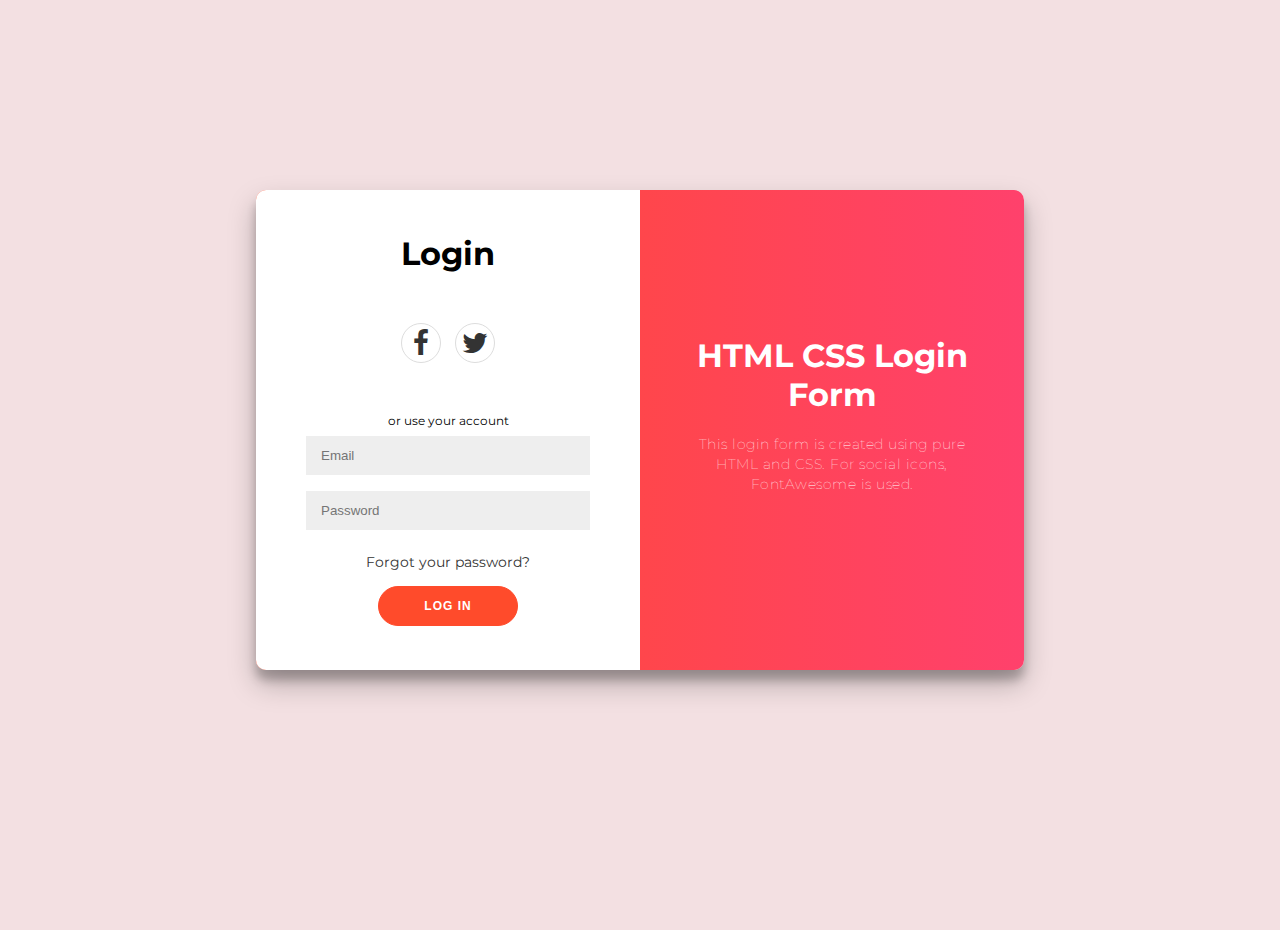
<file: LOGIN/login.html>
<!DOCTYPE html>
<html>
<head>
	<link rel="stylesheet" href="style_login.css">
	<link rel="stylesheet" href="https://cdnjs.cloudflare.com/ajax/libs/font-awesome/4.7.0/css/font-awesome.min.css">
	<title>Login Form Using HTML And CSS Only</title>
</head>
<body>
	<div class="container" id="container">
		<div class="form-container log-in-container">
			<form action="#">
				<h1>Login</h1>
				<div class="social-container">
					<a href="#" class="social"><i class="fa fa-facebook fa-2x"></i></a>
					<a href="#" class="social"><i class="fab fa fa-twitter fa-2x"></i></a>
				</div>
				<span>or use your account</span>
				<input type="email" placeholder="Email" />
				<input type="password" placeholder="Password" />
				<a href="#">Forgot your password?</a>
				<button>Log In</button>
			</form>
		</div>
		<div class="overlay-container">
			<div class="overlay">
				<div class="overlay-panel overlay-right">
					<h1>HTML CSS Login Form</h1>
					<p>This login form is created using pure HTML and CSS. For social icons, FontAwesome is used.</p>
				</div>
			</div>
		</div>
	</div>
</body>
</html>
</file>
<file: LOGIN/style_login.css>
@import url('https://fonts.googleapis.com/css?family=Montserrat:400,800');

* {
	box-sizing: border-box;
}

body {
	background: #f3e0e2;
	display: flex;
	justify-content: center;
	align-items: center;
	flex-direction: column;
	font-family: 'Montserrat', sans-serif;
	height: 100vh;
	margin: -20px 0 50px;
}

h1 {
	font-weight: bold;
	margin: 0;
}

p {
	font-size: 14px;
	font-weight: 100;
	line-height: 20px;
	letter-spacing: 0.5px;
	margin: 20px 0 30px;
}

span {
	font-size: 12px;
}

a {
	color: #333;
	font-size: 14px;
	text-decoration: none;
	margin: 15px 0;
}

button {
	border-radius: 20px;
	border: 1px solid #FF4B2B;
	background-color: #FF4B2B;
	color: #FFFFFF;
	font-size: 12px;
	font-weight: bold;
	padding: 12px 45px;
	letter-spacing: 1px;
	text-transform: uppercase;
	transition: transform 80ms ease-in;
}

form {
	background-color: #FFFFFF;
	display: flex;
	align-items: center;
	justify-content: center;
	flex-direction: column;
	padding: 0 50px;
	height: 100%;
	text-align: center;
}

input {
	background-color: #eee;
	border: none;
	padding: 12px 15px;
	margin: 8px 0;
	width: 100%;
}

.container {
	background-color: #fff;
	border-radius: 10px;
  	box-shadow: 0 14px 28px rgba(0,0,0,0.25), 0 10px 10px rgba(0,0,0,0.22);
	position: relative;
	overflow: hidden;
	width: 768px;
	max-width: 100%;
	min-height: 480px;
}

.form-container {
	position: absolute;
	top: 0;
	height: 100%;
}

.log-in-container {
	left: 0;
	width: 50%;
	z-index: 2;
}


.overlay-container {
	position: absolute;
	top: 0;
	left: 50%;
	width: 50%;
	height: 100%;
}


.overlay {
	background: #FF416C;
	background: -webkit-linear-gradient(to right, #FF4B2B, #FF416C);
	background: linear-gradient(to right, #FF4B2B, #FF416C);
	background-repeat: no-repeat;
	background-size: cover;
	background-position: 0 0;
	color: #FFFFFF;
	position: relative;
	left: -100%;
	height: 100%;
	width: 200%;
}

.overlay-panel {
	position: absolute;
	display: flex;
	align-items: center;
	justify-content: center;
	flex-direction: column;
	padding: 0 40px;
	text-align: center;
	top: 0;
	height: 100%;
	width: 50%;
}


.overlay-right {
	right: 0;
}


.social-container {
	margin: 50px 0;
}

.social-container a {
	border: 1px solid #DDDDDD;
	border-radius: 50%;
	display: inline-flex;
	justify-content: center;
	align-items: center;
	margin: 0 5px;
	height: 40px;
	width: 40px;
}
</file>
